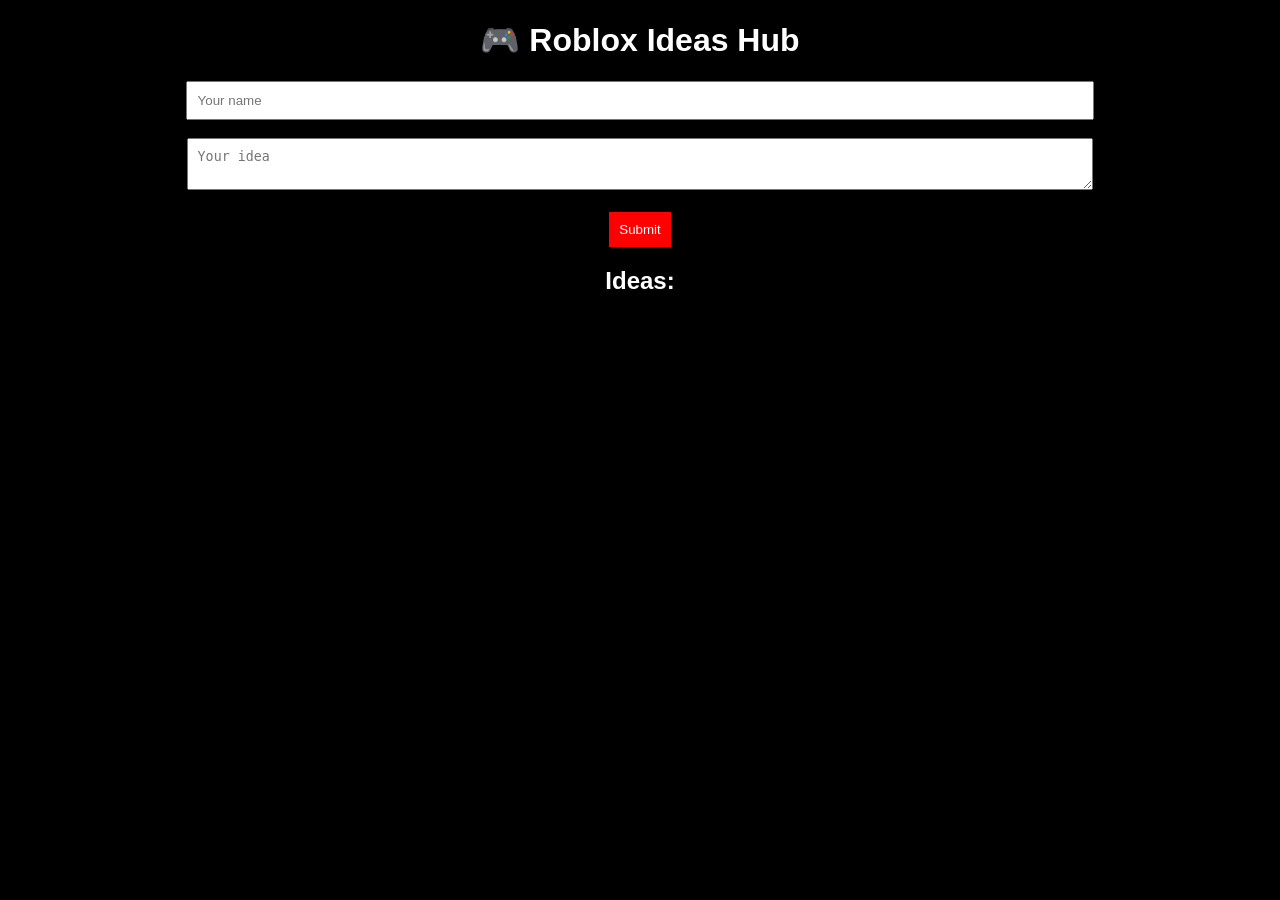
<file: index.html>
<!DOCTYPE html>
<html>
<head>
  <title>Roblox Ideas Hub</title>
  <link rel="stylesheet" href="style.css">
</head>
<body>

<h1>🎮 Roblox Ideas Hub</h1>

<input id="name" placeholder="Your name"><br><br>
<textarea id="idea" placeholder="Your idea"></textarea><br><br>

<button onclick="addIdea()">Submit</button>

<h2>Ideas:</h2>
<div id="list"></div>

<script src="script.js"></script>
</body>
</html>
</file>
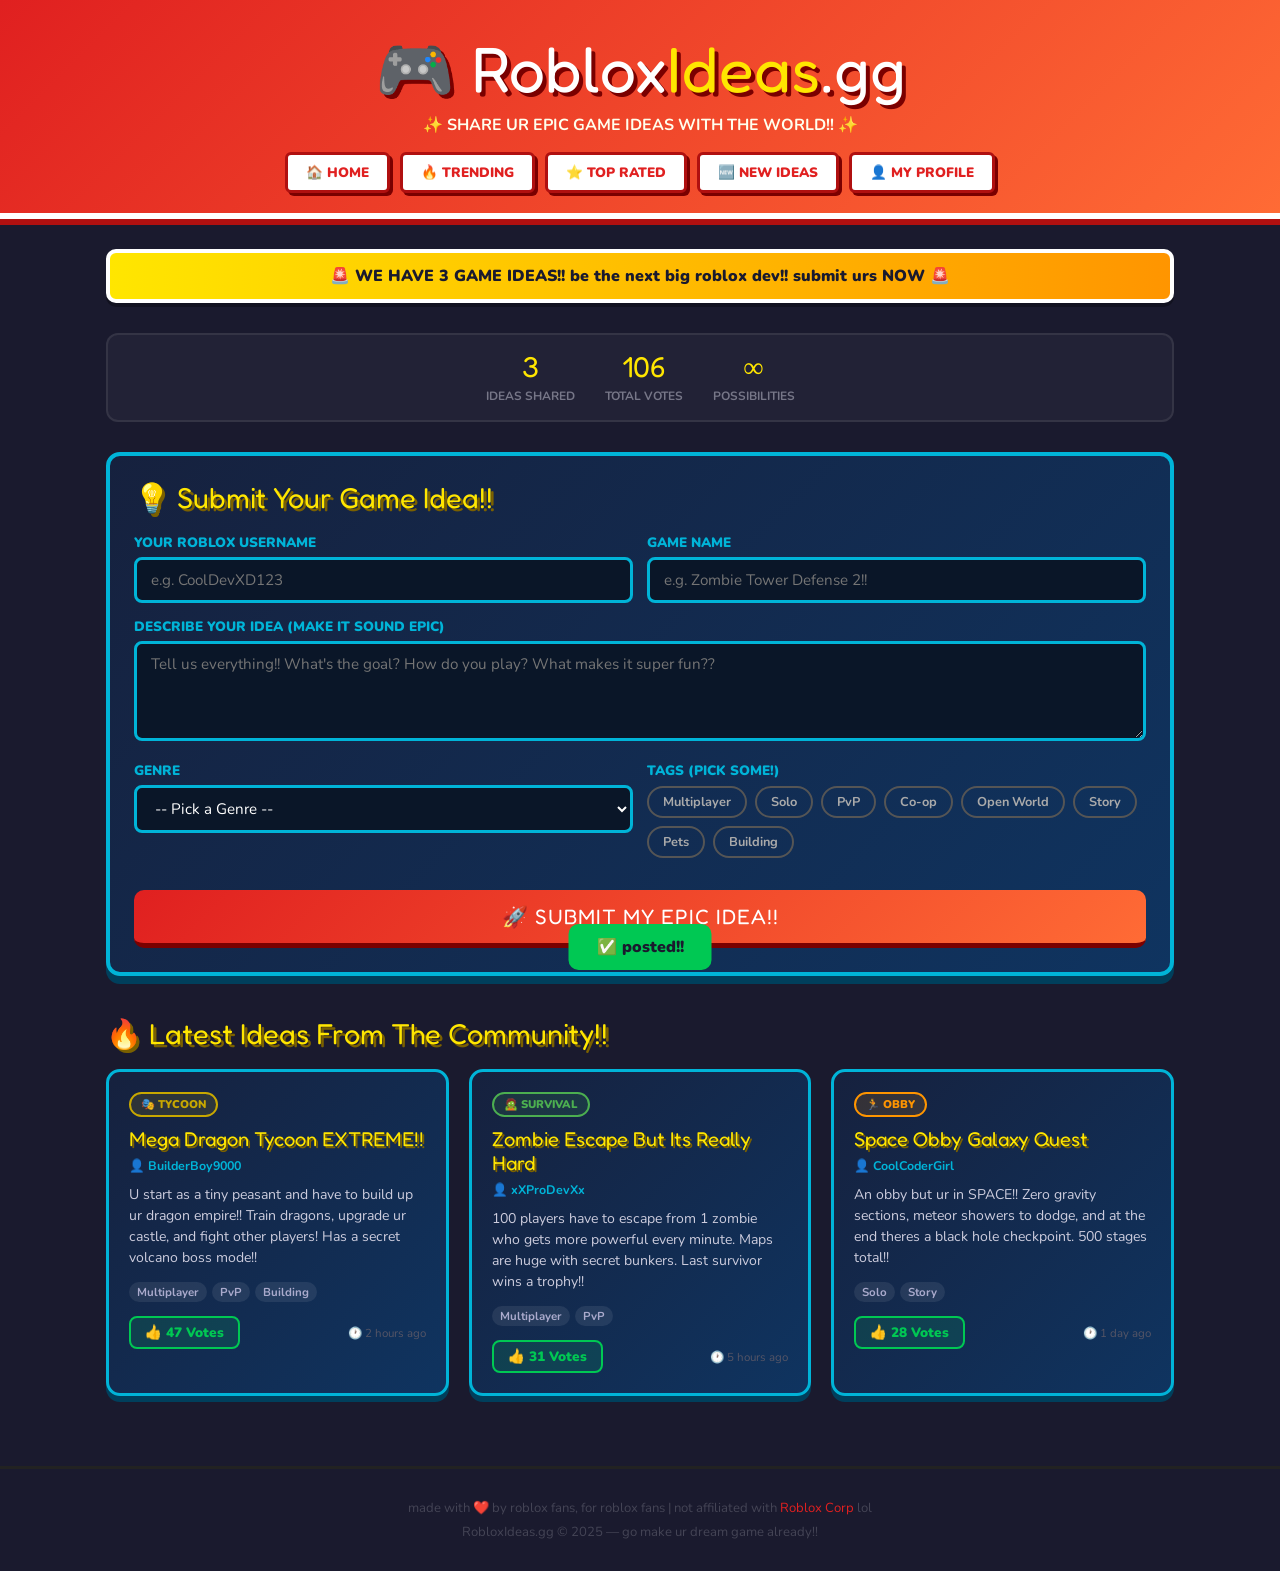
<file: index1.html>
<!DOCTYPE html>
<html lang="en">
<head>
  <meta charset="UTF-8" />
  <meta name="viewport" content="width=device-width, initial-scale=1.0"/>
  <title>RobloxIdeas.gg - Share Ur Epic Game Ideas!!</title>
  <style>
    @import url('https://fonts.googleapis.com/css2?family=Fredoka+One&family=Nunito:wght@400;700;900&display=swap');
    * { box-sizing: border-box; margin: 0; padding: 0; }
    body { font-family: 'Nunito', sans-serif; background-color: #1a1a2e; min-height: 100vh; color: white; overflow-x: hidden; }
    .pixel { position: fixed; border-radius: 2px; opacity: 0.15; animation: floatUp linear infinite; pointer-events: none; z-index: 0; }
    @keyframes floatUp { 0% { transform: translateY(110vh) rotate(0deg); } 100% { transform: translateY(-10vh) rotate(360deg); opacity: 0; } }
    header { position: relative; z-index: 10; text-align: center; padding: 30px 20px 20px; background: linear-gradient(135deg, #e02020, #ff6b35); border-bottom: 6px solid #fff; box-shadow: 0 6px 0 #b01010; }
    .logo { font-family: 'Fredoka One', cursive; font-size: clamp(2rem, 6vw, 4rem); color: white; text-shadow: 4px 4px 0 #7a0000; animation: wobble 3s ease-in-out infinite; }
    @keyframes wobble { 0%,100%{transform:rotate(-1deg)} 50%{transform:rotate(1deg)} }
    .logo span { color: #ffe600; }
    .tagline { font-size: 1rem; color: #ffe; margin-top: 6px; font-weight: 700; text-transform: uppercase; }
    nav { margin-top: 16px; display: flex; justify-content: center; gap: 10px; flex-wrap: wrap; }
    nav a { background: #fff; color: #e02020; font-weight: 900; text-decoration: none; padding: 8px 18px; border-radius: 6px; font-size: 0.85rem; border: 3px solid #b01010; box-shadow: 3px 3px 0 #7a0000; transition: transform 0.1s, box-shadow 0.1s; text-transform: uppercase; }
    nav a:hover { transform: translate(-2px,-2px); box-shadow: 5px 5px 0 #7a0000; }
    main { position: relative; z-index: 5; max-width: 1100px; margin: 0 auto; padding: 30px 16px; }
    .banner { background: linear-gradient(90deg, #ffe600, #ff9500); color: #1a1a2e; text-align: center; padding: 12px; border-radius: 10px; font-weight: 900; border: 4px solid #fff; box-shadow: 0 4px 0 rgba(0,0,0,0.3); margin-bottom: 30px; animation: pulse 2s ease-in-out infinite; }
    @keyframes pulse { 0%,100%{transform:scale(1)} 50%{transform:scale(1.01)} }
    .section-title { font-family: 'Fredoka One', cursive; font-size: 1.8rem; color: #ffe600; text-shadow: 3px 3px 0 #7a6000; margin-bottom: 18px; }
    .submit-box { background: linear-gradient(135deg, #16213e, #0f3460); border: 4px solid #00b4d8; border-radius: 14px; padding: 24px; box-shadow: 0 8px 0 #003f5c; margin-bottom: 40px; }
    .form-row { display: grid; grid-template-columns: 1fr 1fr; gap: 14px; margin-bottom: 14px; }
    @media(max-width:600px){.form-row{grid-template-columns:1fr}}
    label { display: block; font-weight: 900; font-size: 0.85rem; text-transform: uppercase; color: #00b4d8; margin-bottom: 5px; }
    input[type="text"], textarea, select { width: 100%; padding: 10px 14px; border-radius: 8px; border: 3px solid #00b4d8; background: #0a1628; color: white; font-family: 'Nunito', sans-serif; font-size: 0.95rem; outline: none; }
    input:focus, textarea:focus, select:focus { border-color: #ffe600; box-shadow: 0 0 10px rgba(255,230,0,0.3); }
    textarea { resize: vertical; min-height: 100px; }
    select option { background: #0a1628; }
    .tag-buttons { display: flex; flex-wrap: wrap; gap: 8px; margin-top: 6px; }
    .tag-btn { padding: 5px 14px; border-radius: 20px; border: 2px solid #555; background: transparent; color: #aaa; cursor: pointer; font-family: 'Nunito', sans-serif; font-size: 0.8rem; font-weight: 700; transition: all 0.15s; }
    .tag-btn.active { border-color: #ffe600; background: #ffe600; color: #1a1a2e; }
    .tag-btn:hover { border-color: #ffe600; color: #ffe600; }
    .submit-btn { width: 100%; margin-top: 18px; padding: 14px; background: linear-gradient(135deg, #e02020, #ff6b35); color: white; font-family: 'Fredoka One', cursive; font-size: 1.3rem; border: none; border-radius: 10px; cursor: pointer; border-bottom: 5px solid #7a0000; letter-spacing: 1px; transition: transform 0.1s; }
    .submit-btn:hover { background: linear-gradient(135deg, #ff3333, #ff8c55); }
    .submit-btn:active { transform: translateY(3px); }
    .ideas-grid { display: grid; grid-template-columns: repeat(auto-fill, minmax(300px, 1fr)); gap: 20px; }
    .idea-card { background: linear-gradient(135deg, #16213e, #0f3460); border-radius: 14px; padding: 20px; border: 3px solid #00b4d8; box-shadow: 0 6px 0 #003f5c; transition: transform 0.2s, box-shadow 0.2s; }
    .idea-card:hover { transform: translateY(-4px); box-shadow: 0 10px 0 #003f5c; }
    .card-genre { display: inline-block; padding: 3px 10px; border-radius: 20px; font-size: 0.7rem; font-weight: 900; text-transform: uppercase; margin-bottom: 10px; }
    .card-title { font-family: 'Fredoka One', cursive; font-size: 1.25rem; color: #ffe600; text-shadow: 2px 2px 0 #7a6000; margin-bottom: 6px; }
    .card-author { font-size: 0.78rem; color: #00b4d8; font-weight: 700; margin-bottom: 10px; }
    .card-desc { font-size: 0.88rem; color: #ccd; line-height: 1.5; margin-bottom: 14px; }
    .card-tags { display: flex; flex-wrap: wrap; gap: 5px; margin-bottom: 14px; }
    .card-tag { padding: 2px 8px; border-radius: 10px; background: rgba(255,255,255,0.08); font-size: 0.72rem; font-weight: 700; color: #aac; }
    .card-footer { display: flex; align-items: center; justify-content: space-between; }
    .vote-btn { display: flex; align-items: center; gap: 6px; background: rgba(0,255,100,0.1); border: 2px solid #00c853; border-radius: 8px; color: #00c853; font-family: 'Nunito', sans-serif; font-weight: 900; font-size: 0.85rem; padding: 5px 14px; cursor: pointer; transition: all 0.2s; }
    .vote-btn:hover, .vote-btn.voted { background: #00c853; color: #1a1a2e; }
    .card-time { font-size: 0.72rem; color: #556; }
    .toast { position: fixed; bottom: 30px; left: 50%; transform: translateX(-50%) translateY(100px); background: #00c853; color: #1a1a2e; padding: 12px 28px; border-radius: 10px; font-weight: 900; z-index: 1000; transition: transform 0.4s cubic-bezier(0.34,1.56,0.64,1); }
    .toast.show { transform: translateX(-50%) translateY(0); }
    footer { text-align: center; padding: 30px 20px; color: #445; font-size: 0.82rem; border-top: 3px solid #222; margin-top: 40px; }
    footer span { color: #e02020; }
    .stats-bar { display: flex; justify-content: center; gap: 30px; flex-wrap: wrap; background: rgba(255,255,255,0.04); border: 2px solid rgba(255,255,255,0.08); border-radius: 12px; padding: 14px 20px; margin-bottom: 30px; }
    .stat { text-align: center; }
    .stat-num { font-family: 'Fredoka One', cursive; font-size: 1.8rem; color: #ffe600; display: block; }
    .stat-label { font-size: 0.75rem; color: #778; text-transform: uppercase; font-weight: 700; }
  </style>
</head>
<body>
  <header>
    <div class="logo">🎮 Roblox<span>Ideas</span>.gg</div>
    <div class="tagline">✨ share ur epic game ideas with the world!! ✨</div>
    <nav>
      <a href="#">🏠 Home</a><a href="#">🔥 Trending</a><a href="#">⭐ Top Rated</a><a href="#">🆕 New Ideas</a><a href="#">👤 My Profile</a>
    </nav>
  </header>
  <main>
    <div class="banner">🚨 WE HAVE <span id="total-count">0</span> GAME IDEAS!! be the next big roblox dev!! submit urs NOW 🚨</div>
    <div class="stats-bar">
      <div class="stat"><span class="stat-num" id="stat-ideas">0</span><span class="stat-label">Ideas Shared</span></div>
      <div class="stat"><span class="stat-num" id="stat-votes">0</span><span class="stat-label">Total Votes</span></div>
      <div class="stat"><span class="stat-num">∞</span><span class="stat-label">Possibilities</span></div>
    </div>
    <div class="submit-box">
      <div class="section-title">💡 Submit Your Game Idea!!</div>
      <div class="form-row">
        <div><label>Your Roblox Username</label><input type="text" id="inp-username" placeholder="e.g. CoolDevXD123" /></div>
        <div><label>Game Name</label><input type="text" id="inp-title" placeholder="e.g. Zombie Tower Defense 2!!" /></div>
      </div>
      <div style="margin-bottom:14px">
        <label>Describe Your Idea (make it sound EPIC)</label>
        <textarea id="inp-desc" placeholder="Tell us everything!! What's the goal? How do you play? What makes it super fun??"></textarea>
      </div>
      <div class="form-row">
        <div>
          <label>Genre</label>
          <select id="inp-genre">
            <option value="">-- Pick a Genre --</option>
            <option>⚔️ RPG</option><option>🏰 Tower Defense</option><option>🏃 Obby</option>
            <option>🔫 Shooter</option><option>🏡 Roleplay</option><option>🧟 Survival</option>
            <option>🏎️ Racing</option><option>🧩 Simulator</option><option>🎭 Tycoon</option><option>🌀 Other</option>
          </select>
        </div>
        <div>
          <label>Tags (pick some!)</label>
          <div class="tag-buttons">
            <button class="tag-btn" onclick="toggleTag(this)">Multiplayer</button>
            <button class="tag-btn" onclick="toggleTag(this)">Solo</button>
            <button class="tag-btn" onclick="toggleTag(this)">PvP</button>
            <button class="tag-btn" onclick="toggleTag(this)">Co-op</button>
            <button class="tag-btn" onclick="toggleTag(this)">Open World</button>
            <button class="tag-btn" onclick="toggleTag(this)">Story</button>
            <button class="tag-btn" onclick="toggleTag(this)">Pets</button>
            <button class="tag-btn" onclick="toggleTag(this)">Building</button>
          </div>
        </div>
      </div>
      <button class="submit-btn" onclick="submitIdea()">🚀 SUBMIT MY EPIC IDEA!!</button>
    </div>
    <div class="section-title">🔥 Latest Ideas From The Community!!</div>
    <div class="ideas-grid" id="ideas-grid"></div>
  </main>
  <footer>
    <p>made with ❤️ by roblox fans, for roblox fans | not affiliated with <span>Roblox Corp</span> lol</p>
    <p style="margin-top:6px">RobloxIdeas.gg © 2025 — go make ur dream game already!!</p>
  </footer>
  <div class="toast" id="toast">✅ posted!!</div>
  <script>
    const colors=['#e02020','#ffe600','#00b4d8','#ff6b35','#00c853'];
    for(let i=0;i<20;i++){const p=document.createElement('div');p.className='pixel';p.style.cssText=`left:${Math.random()*100}%;background:${colors[i%5]};animation-duration:${6+Math.random()*10}s;animation-delay:${Math.random()*8}s;width:${8+Math.random()*14}px;height:${8+Math.random()*14}px;`;document.body.appendChild(p);}
    const GC={'⚔️ RPG':'#9c27b0','🏰 Tower Defense':'#e02020','🏃 Obby':'#ff9500','🔫 Shooter':'#607d8b','🏡 Roleplay':'#e91e63','🧟 Survival':'#4caf50','🏎️ Racing':'#2196f3','🧩 Simulator':'#00b4d8','🎭 Tycoon':'#c8a800','🌀 Other':'#00c853'};
    let ideas=[
      {username:"BuilderBoy9000",title:"Mega Dragon Tycoon EXTREME!!",desc:"U start as a tiny peasant and have to build up ur dragon empire!! Train dragons, upgrade ur castle, and fight other players! Has a secret volcano boss mode!!",genre:"🎭 Tycoon",tags:["Multiplayer","PvP","Building"],votes:47,voted:false,time:"2 hours ago"},
      {username:"xXProDevXx",title:"Zombie Escape But Its Really Hard",desc:"100 players have to escape from 1 zombie who gets more powerful every minute. Maps are huge with secret bunkers. Last survivor wins a trophy!!",genre:"🧟 Survival",tags:["Multiplayer","PvP"],votes:31,voted:false,time:"5 hours ago"},
      {username:"CoolCoderGirl",title:"Space Obby Galaxy Quest",desc:"An obby but ur in SPACE!! Zero gravity sections, meteor showers to dodge, and at the end theres a black hole checkpoint. 500 stages total!!",genre:"🏃 Obby",tags:["Solo","Story"],votes:28,voted:false,time:"1 day ago"},
    ];
    function getActiveTags(){return[...document.querySelectorAll('.tag-btn.active')].map(b=>b.textContent);}
    function toggleTag(b){b.classList.toggle('active');}
    function esc(s){return s.replace(/&/g,'&amp;').replace(/</g,'&lt;').replace(/>/g,'&gt;');}
    function submitIdea(){
      const u=document.getElementById('inp-username').value.trim(),t=document.getElementById('inp-title').value.trim(),d=document.getElementById('inp-desc').value.trim(),g=document.getElementById('inp-genre').value;
      if(!u||!t||!d||!g){showToast('⚠️ fill in all the fields!!','#e02020');return;}
      ideas.unshift({username:u,title:t,desc:d,genre:g,tags:getActiveTags(),votes:0,voted:false,time:'just now'});
      renderAll();showToast('🚀 ur idea has been posted!! epic!!','#00c853');
      ['inp-username','inp-title','inp-desc'].forEach(id=>document.getElementById(id).value='');
      document.getElementById('inp-genre').value='';document.querySelectorAll('.tag-btn.active').forEach(b=>b.classList.remove('active'));
    }
    function vote(i){if(ideas[i].voted)return;ideas[i].votes++;ideas[i].voted=true;renderAll();showToast('👍 voted!!','#00b4d8');}
    function renderAll(){
      const grid=document.getElementById('ideas-grid');grid.innerHTML='';
      ideas.forEach((idea,i)=>{
        const c=GC[idea.genre]||'#00b4d8',card=document.createElement('div');card.className='idea-card';
        card.innerHTML=`<div class="card-genre" style="background:${c}22;color:${c};border:2px solid ${c}">${idea.genre}</div><div class="card-title">${esc(idea.title)}</div><div class="card-author">👤 ${esc(idea.username)}</div><div class="card-desc">${esc(idea.desc)}</div><div class="card-tags">${idea.tags.map(t=>`<span class="card-tag">${t}</span>`).join('')}</div><div class="card-footer"><button class="vote-btn ${idea.voted?'voted':''}" onclick="vote(${i})">👍 ${idea.votes} Votes</button><span class="card-time">🕐 ${idea.time}</span></div>`;
        grid.appendChild(card);
      });
      document.getElementById('total-count').textContent=ideas.length;
      document.getElementById('stat-ideas').textContent=ideas.length;
      document.getElementById('stat-votes').textContent=ideas.reduce((s,i)=>s+i.votes,0);
    }
    let tt;
    function showToast(msg,color){const t=document.getElementById('toast');t.textContent=msg;t.style.background=color||'#00c853';t.style.color='#1a1a2e';t.classList.add('show');clearTimeout(tt);tt=setTimeout(()=>t.classList.remove('show'),2500);}
    renderAll();
  </script>
</body>
</html>
</file>
<file: style.css>
body {
  background: black;
  color: white;
  text-align: center;
  font-family: Arial;
}

input, textarea {
  width: 70%;
  padding: 10px;
}

button {
  padding: 10px;
  background: red;
  color: white;
  border: none;
}

.idea {
  background: #222;
  margin: 10px;
  padding: 10px;
}
</file>
